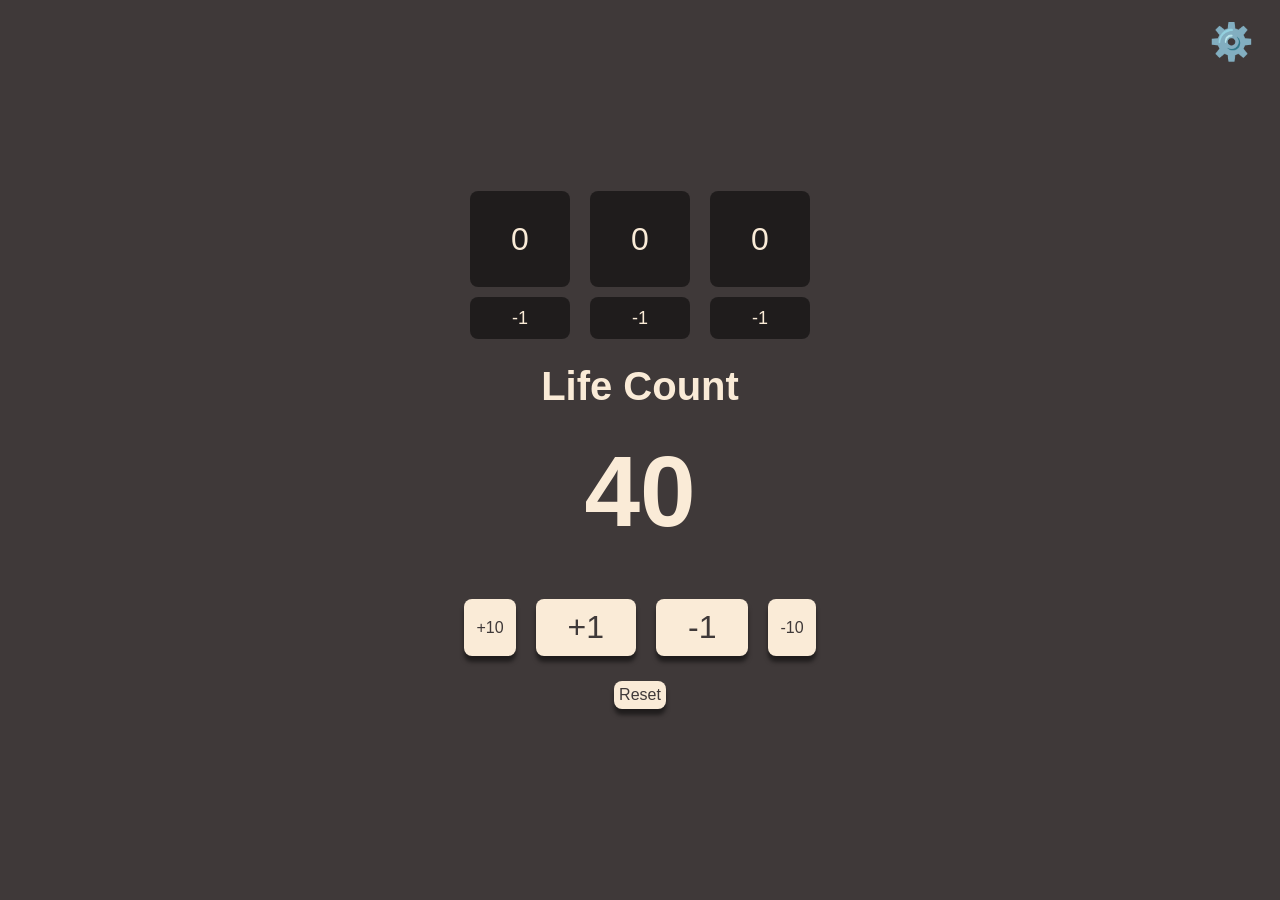
<file: index.html>
<!DOCTYPE html>
<html lang="es">
    <head>
        <meta charset="UTF-8">
        <meta name="viewport" content="width=device-width, initial-scale=1.0">
        <title>SimpleEDH</title>
        <link rel="icon" type="image/svg+xml" href="cmd.svg">
        <link rel="stylesheet" href="CounterStyles.css">
    </head>

    <body>
        <button id="btn_sett" class="btn_sett">⚙️</button>
        <dialog id="menu_sett" class="modal">
            <h2>Settings</h2>

            <div class="menu_option">
                <label for="theme_lbl">Theme </label>
                <select id="theme_select">
                    <option value="default">Default</option>
                    <option value="white">White</option>
                    <option value="blue">Blue</option>
                    <option value="black">Black</option>
                    <option value="red">Red</option>
                    <option value="green">Green</option>
                </select>
            </div>

            <div class="menu_option">
                <label for="opponents_nmb">Opponents </label>
                <select id="opponents_select">
                    <option value="1">1</option>
                    <option value="2">2</option>
                    <option value="3" selected>3</option>
                </select>
            </div>

            <button id="btn_close_sett" class="back_btn">Close</button>
        </dialog>
        
        <div class="cmd_cont">
            <div class="single_cmd_cont">
                <button id="cmd_1_btn" class="cmd_btn">0</button>
                <button id="cmd_1_mns_btn" class="cmd_mns_btn">-1</button>
            </div>

            <div class="single_cmd_cont">
                <button id="cmd_2_btn" class="cmd_btn">0</button>
                <button id="cmd_2_mns_btn" class="cmd_mns_btn">-1</button>
            </div>

            <div class="single_cmd_cont">
                <button id="cmd_3_btn" class="cmd_btn">0</button>
                <button id="cmd_3_mns_btn" class="cmd_mns_btn">-1</button>
            </div>
        </div>

        <h2>Life Count</h2>
        <h2 id="life_txt">40</h2>

        <div class="Btns_Container">
            <button id="add_Xlife" class="Xlife_btn">+10</button>
            <button id="add_life" class="life_btn">+1</button>
            <button id="subs_life" class="life_btn">-1</button>
            <button id="subs_Xlife" class="Xlife_btn">-10</button>
        </div>

        <button id="reset_btn" class="back_btn">Reset</button>
    
    <script src="CounterLogic.js"></script>

    </body>
</html>
</file>
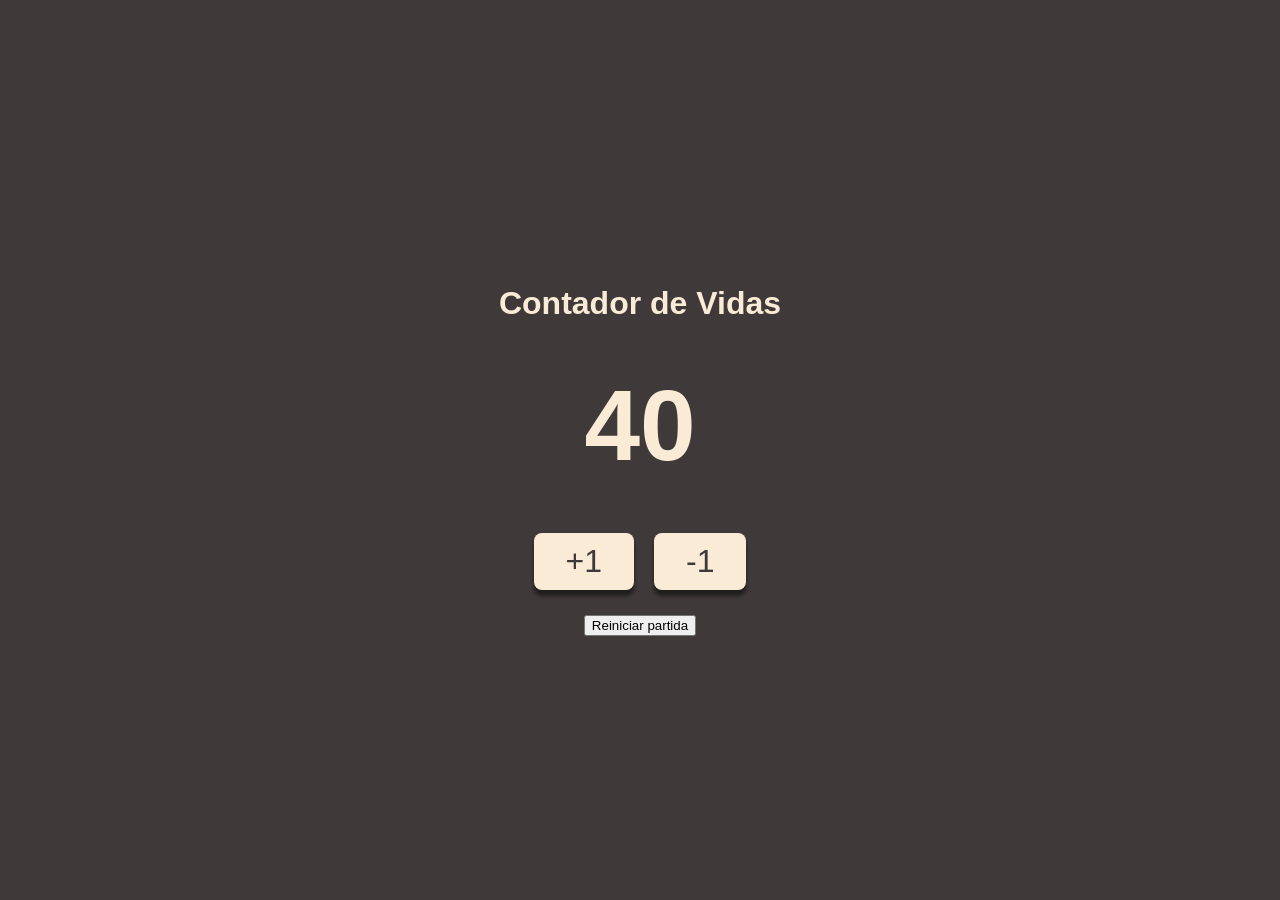
<file: EDH_Counter.html>
<!DOCTYPE html>
<html lang="es">
    <head>
        <meta charset="UTF-8">
        <meta name="viewport" content="width=device-width, initial-scale=1.0">
        <title>Contador de Vidas EDH</title>
        <link rel="stylesheet" href="CounterStyles.css">
    </head>

    <body>
        <h1>Contador de Vidas</h1>
        <h2 id="life_txt">40</h2>

        <div class="Btns_Container">
            <button id="add_life" class="life_btn">+1</button>
            <button id="subs_life" class="life_btn">-1</button>
        </div>

        <button id="restart_btn">Reiniciar partida</button>
    
    <script src="CounterLogic.js"></script>

    </body>
</html>
</file>
<file: CounterStyles.css>
:root{
    --accent_color: antiquewhite;
    --theme_color: rgb(63, 57, 57);
    --text_color: rgb(63, 57, 57);
    --transparent: rgba(0, 0, 0, 0.5);
}

[data-theme="white"]{
    --accent_color: rgb(63, 58, 58);
    --theme_color: rgb(218, 206, 206);
    --text_color: rgb(218, 206, 206);
    --transparent: rgba(146, 137, 137, 0.5);
}

[data-theme="blue"]{
    --accent_color: rgb(102, 141, 190);
    --theme_color: rgb(19, 61, 138);
    --text_color: rgb(27, 29, 51);
    --transparent: rgba(24, 24, 61, 0.5);
}

[data-theme="black"]{
    --accent_color: rgb(240, 237, 231);
    --theme_color: rgb(22, 22, 21);
    --text_color: rgb(37, 36, 36);
    --transparent: rgba(0, 0, 0, 0.5);
}

[data-theme="red"]{
    --accent_color: rgb(160, 103, 96);
    --theme_color: rgb(148, 23, 23);
    --text_color: rgb(39, 7, 7);
    --transparent: rgba(66, 19, 19, 0.5);
}

[data-theme="green"]{
    --accent_color: rgb(147, 236, 129);
    --theme_color: rgb(22, 109, 37);
    --text_color: rgb(11, 49, 11);
    --transparent: rgba(10, 24, 8, 0.5);
}

body{
    display: flex;
    flex-direction: column;
    justify-content: center;
    align-items: center;
    gap: 25px;
    height: 100vh;
    margin: 0;
    font-family:'Segoe UI', Tahoma, Geneva, Verdana, sans-serif;
    color: var(--accent_color);
    background-color: var(--theme_color);
}

h2{
    font-size: 40px;
    margin: 0;
}

/*Settings*/
.btn_sett{
    position:absolute;
    top: 20px;
    right: 20px;
    font-size: 36px;
    border: none;
    background: none;
    cursor: pointer;
}

.btn_sett:active{
    transform:translateY(2px);
    border: none;
    background: none;
}

.modal[open]{
    display:flex;
    flex-direction: column;;
    background-color: var(--transparent);
    color:  var(--accent_color);
    border: none;
    border-radius: 12px;
    padding: 20px;
    width: 85%;
    max-width: 200px;
    gap: 20px;
}

.modal[open]::backdrop {
    background-color: rgba(0, 0, 0, 0.5);
    backdrop-filter: blur(3px);
}

.modal select{
    background-color: var(--accent_color);
    color: var(--text_color);
    padding:5px;
}

/*Commander buttons*/
.cmd_cont{
    display: flex;
    flex-direction: row;
    gap: 20px;
}

.single_cmd_cont{
    display: flex;
    align-items: center;
    flex-direction: column;
    gap: 10px;
}

.cmd_btn{
    font-size: 32px;
    color: var(--accent_color);
    width: 100px;
    height: 96px;
    border:rgb(0, 0, 0);
    background:var(--transparent);
    border-radius: 8px;
    gap: 20px
}

.cmd_btn:active{
    background:rgb(0, 0, 0);
}

.cmd_mns_btn{
    font-size: 18px;
    color: var(--accent_color);
    width: 100px;
    height: 42px;
    border:rgb(0, 0, 0);
    background:var(--transparent);
    border-radius: 8px;
    gap: 20px
}

.cmd_mns_btn:active{
    background:rgb(0, 0, 0);
}

/*Life modifier buttons*/

.Btns_Container{
    display:flex;
    flex-direction: row;
    justify-content: center;
    gap: 20px;
}

#life_txt{
    font-size: 100px;
    margin-bottom: 25px;
}

.life_btn{
    font-size: 32px;
    padding: 10px 32px;
    color: var(--text_color);
    background-color:  var(--accent_color);
    border: none;
    border-radius: 8px;
    box-shadow: 0px 6px 4px rgba(0, 0, 0, 0.5);
    cursor: pointer;
}

.life_btn:active{
    transform:translateY(2px);
    box-shadow: 0px 2px 4px rgba(0, 0, 0, 0.5);
}

.Xlife_btn{
    font-size: 16px;
    padding: 5px 12px;
    color: var(--text_color);
    background-color:  var(--accent_color);
    border: none;
    border-radius: 8px;
    box-shadow: 0px 6px 4px rgba(0, 0, 0, 0.5);
    cursor: pointer;
}

.Xlife_btn:active{
    transform:translateY(2px);
    box-shadow: 0px 2px 4px rgba(0, 0, 0, 0.5);
}

.back_btn{
    font-size: medium;
    color: var(--text_color);
    background-color:  var(--accent_color);
    border: none;
    border-radius: 8px;
    padding: 5px;
    box-shadow: 0px 6px 4px rgba(0, 0, 0, 0.5);
    cursor: pointer;
}

.back_btn:active{
    transform:translateY(2px);
    box-shadow: 0px 2px 4px rgba(0, 0, 0, 0.5);
}
</file>
